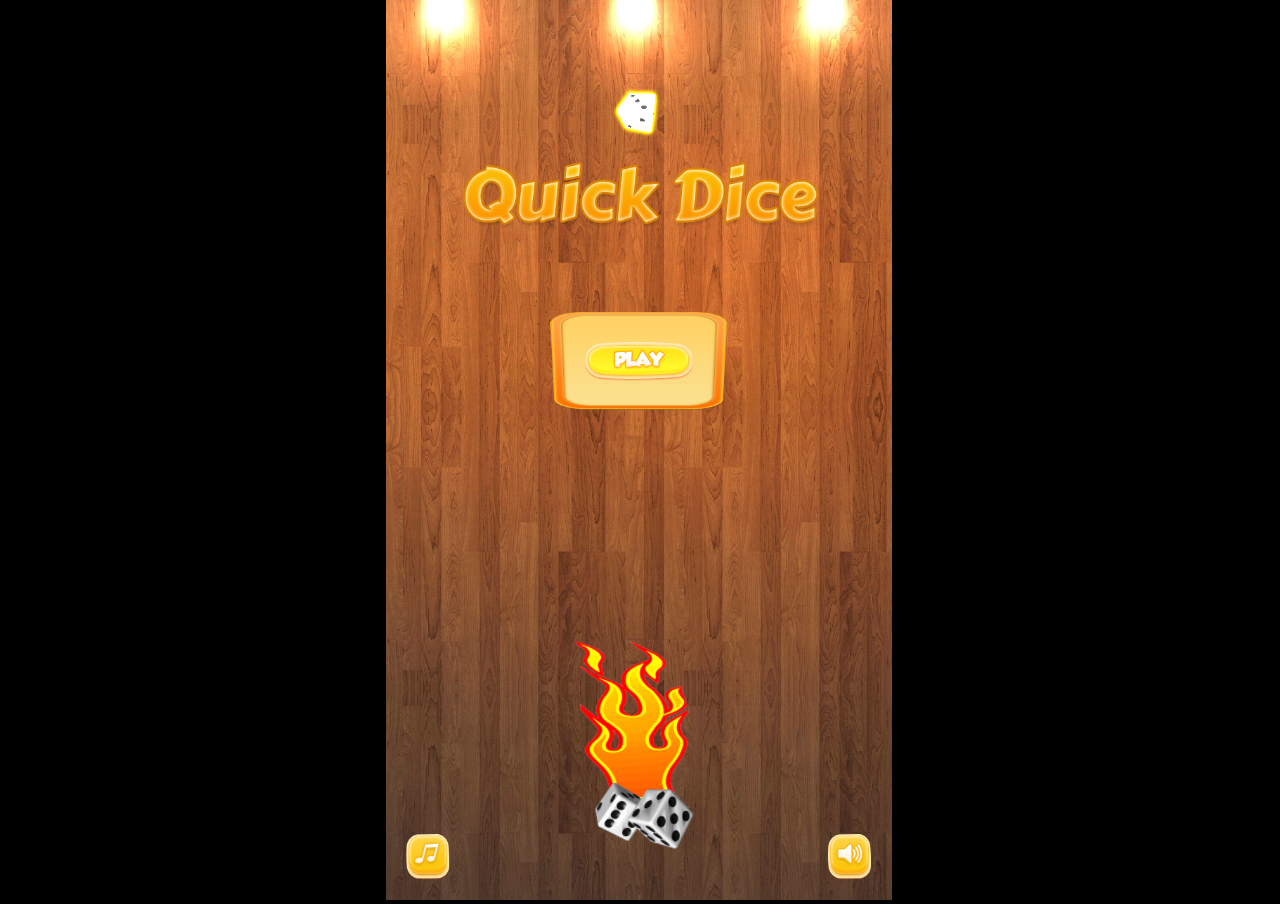
<file: ccy/quick-dice/index.html>
﻿<!DOCTYPE html>
<html manifest="offline.appcache">
<head>
    <meta charset="UTF-8" />
	<meta http-equiv="X-UA-Compatible" content="IE=edge,chrome=1" />
	<title>Quick Dice</title>
	
	<!-- Standardised web app manifest -->
	<link rel="manifest" href="appmanifest.json" />
	
	<!-- Allow fullscreen mode on iOS devices. (These are Apple specific meta tags.) -->
	<meta name="viewport" content="width=device-width, initial-scale=1.0, maximum-scale=1.0, minimum-scale=1.0, user-scalable=no, minimal-ui" />
	<meta name="apple-mobile-web-app-capable" content="yes" />
	<meta name="apple-mobile-web-app-status-bar-style" content="black" />
	<link rel="apple-touch-icon" sizes="256x256" href="icon-256.png" />
	<meta name="HandheldFriendly" content="true" />
	
	<!-- Chrome for Android web app tags -->
	<meta name="mobile-web-app-capable" content="yes" />
	<link rel="shortcut icon" sizes="256x256" href="icon-256.png" />

    <!-- All margins and padding must be zero for the canvas to fill the screen. -->
	<style type="text/css">
		* {
			padding: 0;
			margin: 0;
		}
		html, body {
			background: #000;
			color: #fff;
			overflow: hidden;
			touch-action: none;
			-ms-touch-action: none;
		}
		canvas {
			touch-action-delay: none;
			touch-action: none;
			-ms-touch-action: none;
		}
    </style>
	

</head> 
 
<body> 
	<div id="fb-root"></div>
	
	<script>
	// Issue a warning if trying to preview an exported project on disk.
	(function(){
		// Check for running exported on file protocol
		if (window.location.protocol.substr(0, 4) === "file")
		{
			alert("Exported games won't work until you upload them. (When running on the file:/// protocol, browsers block many features from working for security reasons.)");
		}
	})();
	</script>
	
	<!-- The canvas must be inside a div called c2canvasdiv -->
	<div id="c2canvasdiv">
	
		<!-- The canvas the project will render to.  If you change its ID, don't forget to change the
		ID the runtime looks for in the jQuery events above (ready() and cr_sizeCanvas()). -->
		<canvas id="c2canvas" width="720" height="1280">
			<!-- This text is displayed if the visitor's browser does not support HTML5.
			You can change it, but it is a good idea to link to a description of a browser
			and provide some links to download some popular HTML5-compatible browsers. -->
			<h1>Your browser does not appear to support HTML5.  Try upgrading your browser to the latest version.  <a href="http://www.whatbrowser.org">What is a browser?</a>
			<br/><br/><a href="http://www.microsoft.com/windows/internet-explorer/default.aspx">Microsoft Internet Explorer</a><br/>
			<a href="http://www.mozilla.com/firefox/">Mozilla Firefox</a><br/>
			<a href="http://www.google.com/chrome/">Google Chrome</a><br/>
			<a href="http://www.apple.com/safari/download/">Apple Safari</a><br/>
			<a href="http://www.google.com/chromeframe">Google Chrome Frame for Internet Explorer</a><br/></h1>
		</canvas>
		
	</div>
	
	<!-- Pages load faster with scripts at the bottom -->
	
	<!-- Construct 2 exported games require jQuery. -->
	<script src="jquery-2.1.1.min.js"></script>


	
    <!-- The runtime script.  You can rename it, but don't forget to rename the reference here as well.
    This file will have been minified and obfuscated if you enabled "Minify script" during export. -->
	<script src="c2runtime.js"></script>

    <script>
		// Size the canvas to fill the browser viewport.
		jQuery(window).resize(function() {
			cr_sizeCanvas(jQuery(window).width(), jQuery(window).height());
		});
		
		// Start the Construct 2 project running on window load.
		jQuery(document).ready(function ()
		{			
			// Create new runtime using the c2canvas
			cr_createRuntime("c2canvas");
		});
		
		// Pause and resume on page becoming visible/invisible
		function onVisibilityChanged() {
			if (document.hidden || document.mozHidden || document.webkitHidden || document.msHidden)
				cr_setSuspended(true);
			else
				cr_setSuspended(false);
		};
		
		document.addEventListener("visibilitychange", onVisibilityChanged, false);
		document.addEventListener("mozvisibilitychange", onVisibilityChanged, false);
		document.addEventListener("webkitvisibilitychange", onVisibilityChanged, false);
		document.addEventListener("msvisibilitychange", onVisibilityChanged, false);
		
		if (navigator.serviceWorker && navigator.serviceWorker.register)
		{
			// Register an empty service worker to trigger web app install banners.
			navigator.serviceWorker.register("sw.js", { scope: "./" });
		}
    </script>
</body> 
</html>
</file>
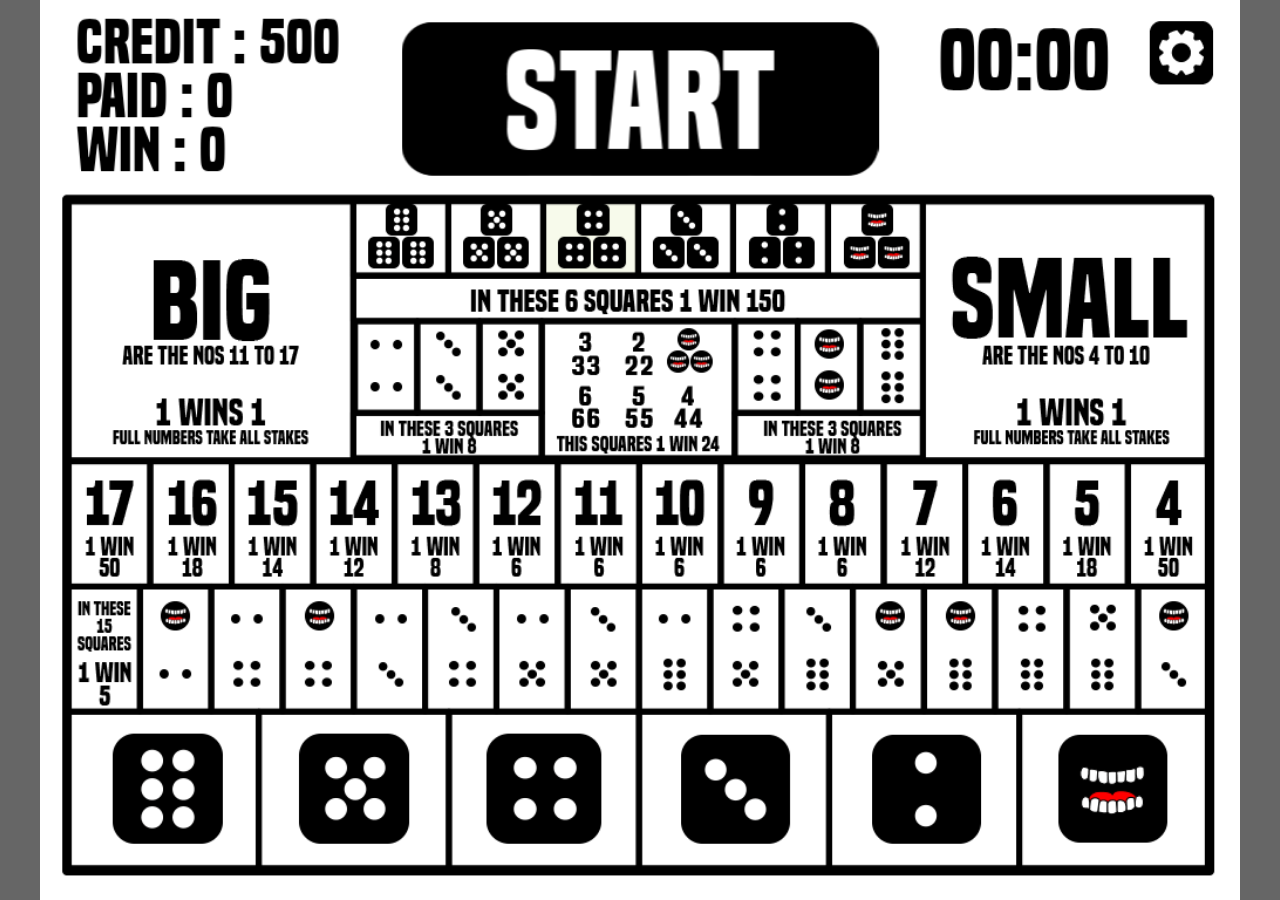
<file: ccy/dicegame/game/index.html>
<!doctypehtml><!--[if lt IE 7]><html class="no-js lt-ie9 lt-ie8 lt-ie7"><![endif]--><!--[if IE 7]><html class="no-js lt-ie9 lt-ie8"><![endif]--><!--[if IE 8]><html class="no-js lt-ie9"><![endif]--><!--[if gt IE 8]><!--><html class=no-js><!--<![endif]--><meta charset=utf-8><meta content="IE=edge"http-equiv=X-UA-Compatible><title>Dice Game</title><meta content="Dice Game"name=Title><meta content="Dice Game is a HTML5 game where you have three dice that will roll to determine if you will win or lose the bet you have placed."name=description><meta content="casino, gamble, dice, slot, poker, chips, board, win, loss, big, small, chinese"name=keywords><meta content="Dice Game"property=og:title><meta content="Dice Game"property=og:site_name><meta content=http://demonisblack.com/code/2016/dicegame/game/share.jpg property=og:image><meta content=http://demonisblack.com/code/2016/dicegame/game/ property=og:url><meta content="Dice Game is a HTML5 game where you have three dice that will roll to determine if you will win or lose the bet you have placed."property=og:description><meta content=summary name=twitter:card><meta content="Dice Game"name=twitter:title><meta content="Dice Game is a HTML5 game where you have three dice that will roll to determine if you will win or lose the bet you have placed."name=twitter:description><meta content=http://demonisblack.com/code/2016/dicegame/game/share.jpg name=twitter:image><meta content="width=device-width,initial-scale=1,user-scalable=no"name=viewport><script>if(navigator.userAgent.match(/IEMobile\/10\.0/)){var msViewportStyle=document.createElement("style");msViewportStyle.appendChild(document.createTextNode("@-ms-viewport{width:device-width}")),document.getElementsByTagName("head")[0].appendChild(msViewportStyle)}</script><link href=icon.ico rel="shortcut icon"type=image/x-icon><link href=css/normalize.css rel=stylesheet><link href=css/main.css rel=stylesheet><script src=js/vendor/modernizr-2.6.2.min.js></script><div id=mainLoader>0</div><div id=mainHolder><div id=notSupportHolder><div class=notSupport>YOUR BROWSER ISN'T SUPPORTED.<br>PLEASE UPDATE YOUR BROWSER IN ORDER TO RUN THE GAME</div></div><div id=rotateHolder><div class=mobileRotate><div class=rotateImg><img src=assets/rotate.png></div><div class=rotateDesc>Rotate your device<br>to landscape</div></div></div><div id=canvasHolder><canvas height=768 id=gameCanvas width=1024></canvas></div></div><script src=//ajax.googleapis.com/ajax/libs/jquery/3.6.0/jquery.min.js></script><script>window.jQuery||document.write('<script src="js/vendor/jquery.min.js">')</script><script src=js/vendor/detectmobilebrowser.js></script><script src=js/vendor/createjs.min.js></script><script src=js/vendor/TweenMax.min.js></script><script src=js/init.js></script><script src=../../cross/cross.js data-banner=true data-link=https://codecanyon.net/item/dice-game-html5-game/15855525></script><script async src="https://www.googletagmanager.com/gtag/js?id=G-R5EJ53KY6E"></script><script>window.dataLayer=window.dataLayer || []; function gtag(){dataLayer.push(arguments);}gtag('js', new Date()); gtag('config', 'G-R5EJ53KY6E');</script>
</file>
